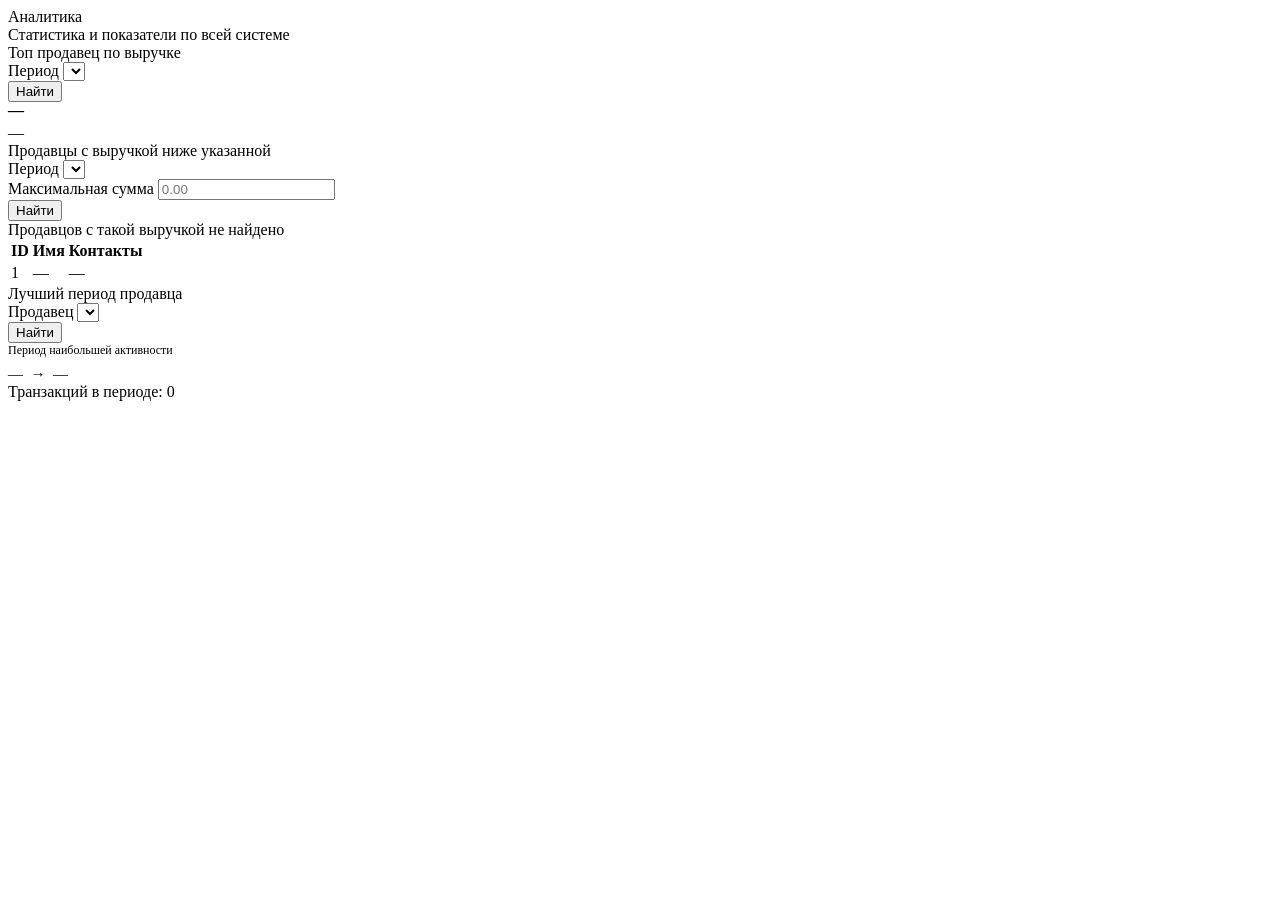
<file: src/main/resources/templates/analytics/index.html>
<!DOCTYPE html>
<html xmlns:th="http://www.thymeleaf.org" lang="ru">
<head>
    <meta charset="UTF-8">
    <meta name="viewport" content="width=device-width, initial-scale=1.0">
    <title>SellerCRM — Аналитика</title>
    <link rel="stylesheet" th:href="@{/css/main.css}">
</head>
<body>

<div th:replace="~{fragments/sidebar :: sidebar('analytics')}"></div>

<main class="main">
    <div class="page-header">
        <div>
            <div class="page-title">Аналитика</div>
            <div class="page-sub">Статистика и показатели по всей системе</div>
        </div>
    </div>

    <div class="page-content">

        <!-- Топ продавец -->
        <div class="card mb-5">
            <div class="card-header">
                <div class="card-title">Топ продавец по выручке</div>
            </div>
            <div class="card-body">
                <form th:action="@{/analytics/top-seller}" method="get" class="inline-form">
                    <div class="form-group">
                        <label class="form-label">Период</label>
                        <select class="form-control" name="period">
                            <option th:each="p : ${periods}"
                                    th:value="${p}"
                                    th:text="${p}"
                                    th:selected="${p == selectedPeriod}">
                            </option>
                        </select>
                    </div>
                    <button class="btn btn-primary" type="submit">Найти</button>
                </form>

                <div class="result-box" th:if="${topSeller != null}">
                    <div style="font-size: 16px; font-weight: 600; margin-bottom: 4px;"
                         th:text="${topSeller.name}">—</div>
                    <div class="text-muted" th:text="${topSeller.contactInfo}">—</div>
                </div>
                <div class="alert alert-error mt-5" th:if="${topSellerError}" th:text="${topSellerError}"></div>
            </div>
        </div>

        <!-- Продавцы ниже суммы -->
        <div class="card mb-5">
            <div class="card-header">
                <div class="card-title">Продавцы с выручкой ниже указанной</div>
            </div>
            <div class="card-body">
                <form th:action="@{/analytics/sellers-below}" method="get" class="inline-form mb-5">
                    <div class="form-group">
                        <label class="form-label">Период</label>
                        <select class="form-control" name="period">
                            <option th:each="p : ${periods}"
                                    th:value="${p}"
                                    th:text="${p}"
                                    th:selected="${p == belowPeriod}">
                            </option>
                        </select>
                    </div>
                    <div class="form-group">
                        <label class="form-label">Максимальная сумма</label>
                        <input class="form-control" type="number" step="0.01" name="amount"
                               th:value="${belowAmount}" placeholder="0.00"/>
                    </div>
                    <button class="btn btn-primary" type="submit">Найти</button>
                </form>

                <div th:if="${sellersBelowResult != null}">
                    <div th:if="${sellersBelowResult.isEmpty()}" class="text-muted">
                        Продавцов с такой выручкой не найдено
                    </div>
                    <div th:if="${!sellersBelowResult.isEmpty()}" class="table-wrap">
                        <table>
                            <thead>
                            <tr>
                                <th>ID</th>
                                <th>Имя</th>
                                <th>Контакты</th>
                            </tr>
                            </thead>
                            <tbody>
                            <tr th:each="seller : ${sellersBelowResult}">
                                <td class="text-muted" th:text="${seller.id}">1</td>
                                <td th:text="${seller.name}">—</td>
                                <td class="text-muted" th:text="${seller.contactInfo}">—</td>
                            </tr>
                            </tbody>
                        </table>
                    </div>
                </div>
                <div class="alert alert-error" th:if="${sellersBelowError}" th:text="${sellersBelowError}"></div>
            </div>
        </div>

        <!-- Лучший период продавца -->
        <div class="card">
            <div class="card-header">
                <div class="card-title">Лучший период продавца</div>
            </div>
            <div class="card-body">
                <form th:action="@{/analytics/best-period}" method="get" class="inline-form">
                    <div class="form-group">
                        <label class="form-label">Продавец</label>
                        <select class="form-control" name="sellerId">
                            <option th:each="seller : ${sellers}"
                                    th:value="${seller.id}"
                                    th:text="${seller.name}"
                                    th:selected="${seller.id == bestPeriodSellerId}">
                            </option>
                        </select>
                    </div>
                    <button class="btn btn-primary" type="submit">Найти</button>
                </form>

                <div class="result-box" th:if="${bestPeriodResult != null}">
                    <div class="text-muted" style="font-size: 12px; margin-bottom: 8px;">Период наибольшей активности</div>
                    <div style="font-size: 15px; font-weight: 500;">
                        <span th:text="${#temporals.format(bestPeriodResult.from, 'dd.MM.yyyy HH:mm')}">—</span>
                        &nbsp;→&nbsp;
                        <span th:text="${#temporals.format(bestPeriodResult.to, 'dd.MM.yyyy HH:mm')}">—</span>
                    </div>
                    <div class="text-muted mt-5">
                        Транзакций в периоде: <span class="text-accent" th:text="${bestPeriodResult.transactionCount}">0</span>
                    </div>
                </div>
                <div class="alert alert-error mt-5" th:if="${bestPeriodError}" th:text="${bestPeriodError}"></div>
            </div>
        </div>

    </div>
</main>

</body>
</html>
</file>
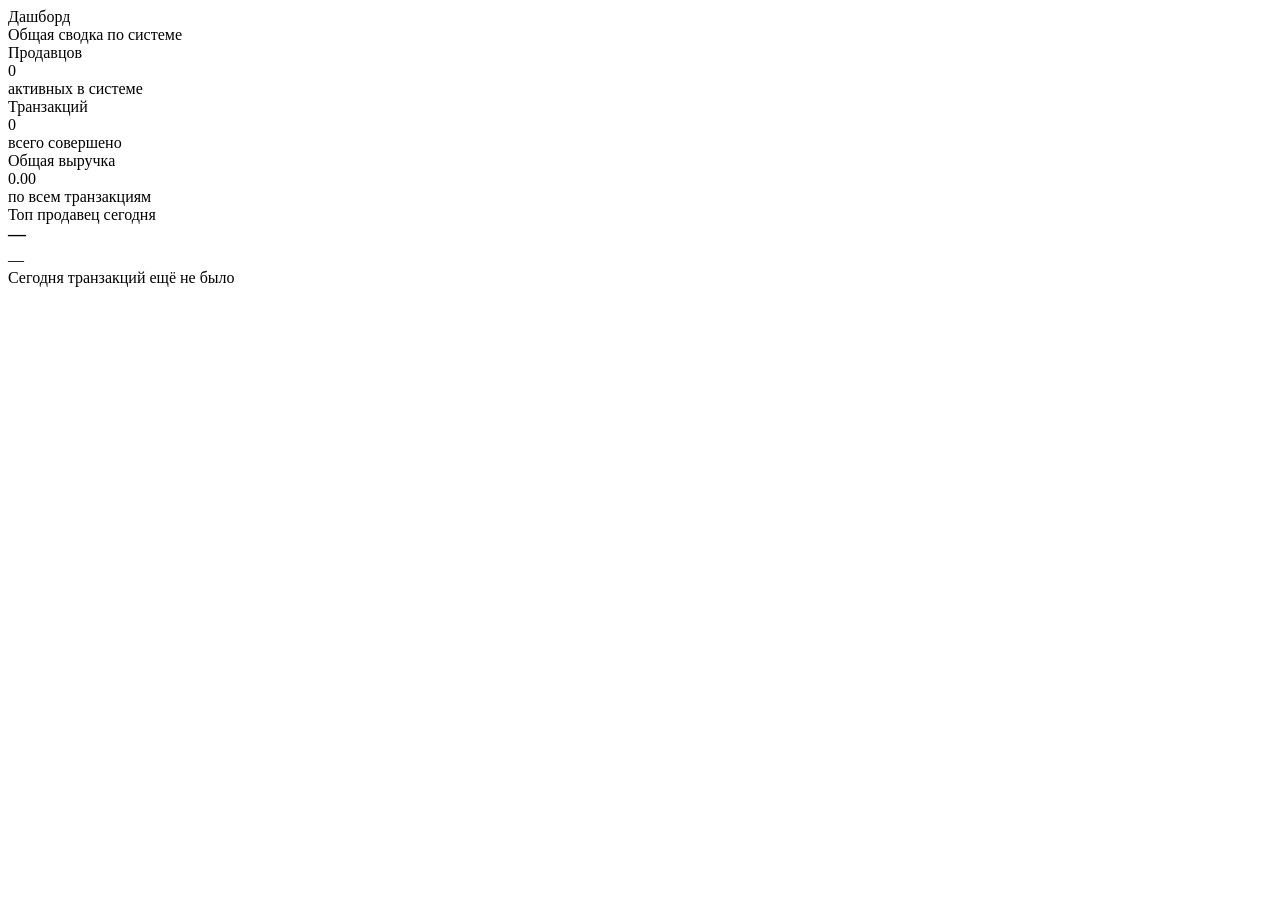
<file: src/main/resources/templates/dashboard.html>
<!DOCTYPE html>
<html xmlns:th="http://www.thymeleaf.org" lang="ru">
<head>
    <meta charset="UTF-8">
    <meta name="viewport" content="width=device-width, initial-scale=1.0">
    <title>SellerCRM — Дашборд</title>
    <link rel="stylesheet" th:href="@{/css/main.css}">
</head>
<body>

<div th:replace="~{fragments/sidebar :: sidebar('dashboard')}"></div>

<main class="main">
    <div class="page-header">
        <div>
            <div class="page-title">Дашборд</div>
            <div class="page-sub">Общая сводка по системе</div>
        </div>
    </div>

    <div class="page-content">

        <div class="stats-grid">
            <div class="stat-card">
                <div class="stat-label">Продавцов</div>
                <div class="stat-value" th:text="${sellerCount}">0</div>
                <div class="stat-sub">активных в системе</div>
            </div>
            <div class="stat-card">
                <div class="stat-label">Транзакций</div>
                <div class="stat-value" th:text="${transactionCount}">0</div>
                <div class="stat-sub">всего совершено</div>
            </div>
            <div class="stat-card">
                <div class="stat-label">Общая выручка</div>
                <div class="stat-value" th:text="${#numbers.formatDecimal(totalRevenue, 1, 2)}">0.00</div>
                <div class="stat-sub">по всем транзакциям</div>
            </div>
        </div>

        <div class="card">
            <div class="card-header">
                <div class="card-title">Топ продавец сегодня</div>
            </div>
            <div class="card-body">
                <div th:if="${topSellerToday != null}">
                    <div style="font-size: 18px; font-weight: 600; margin-bottom: 6px;"
                         th:text="${topSellerToday.name}">—</div>
                    <div class="text-muted" th:text="${topSellerToday.contactInfo}">—</div>
                </div>
                <div th:if="${topSellerToday == null}" class="empty-state">
                    Сегодня транзакций ещё не было
                </div>
            </div>
        </div>

    </div>
</main>

</body>
</html>
</file>
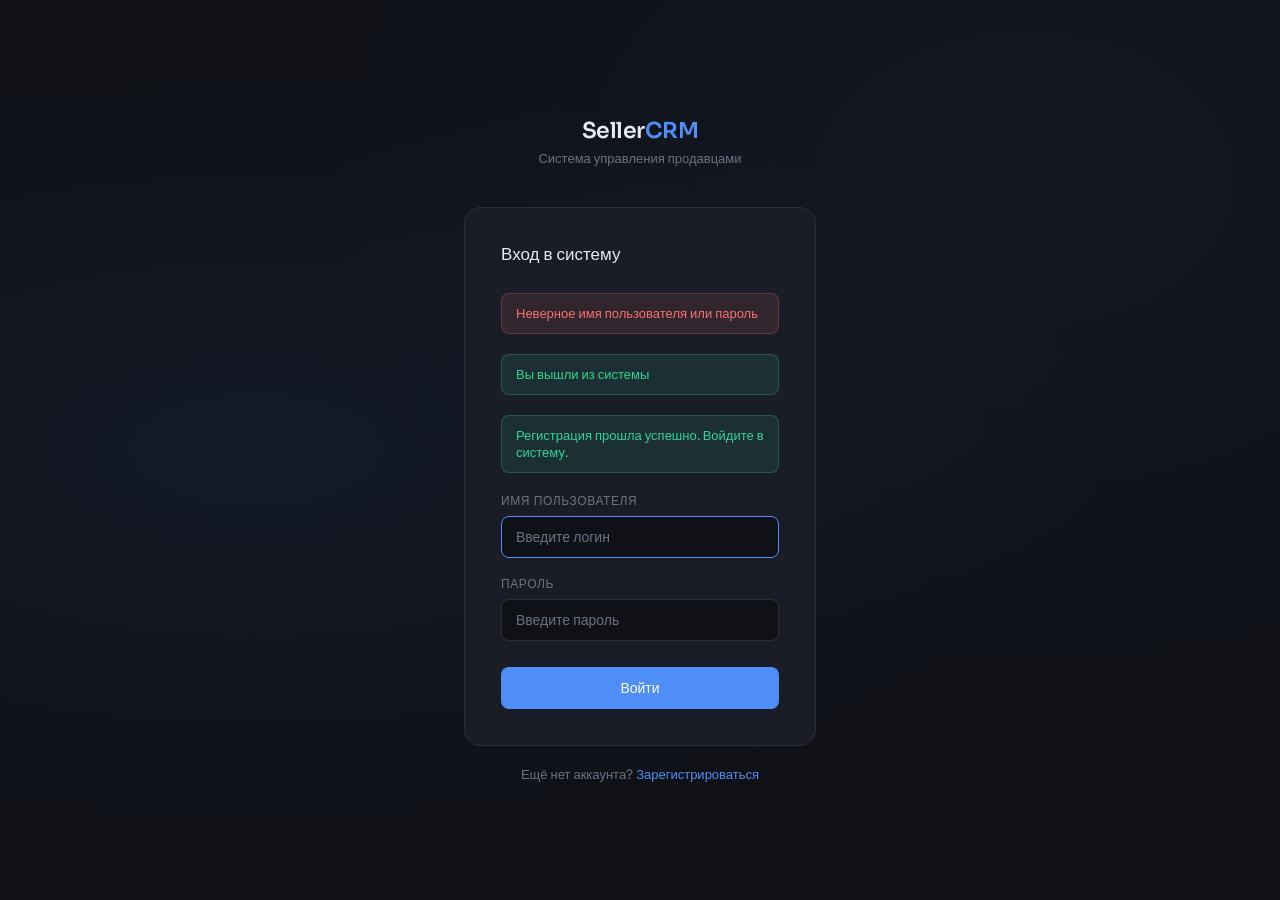
<file: src/main/resources/templates/auth/login.html>
<!DOCTYPE html>
<html xmlns:th="http://www.thymeleaf.org" lang="ru">
<head>
    <meta charset="UTF-8">
    <meta name="viewport" content="width=device-width, initial-scale=1.0">
    <title>SellerCRM — Вход</title>
    <link rel="preconnect" href="https://fonts.googleapis.com">
    <link href="https://fonts.googleapis.com/css2?family=Sora:wght@300;400;500;600&display=swap" rel="stylesheet">
    <style>
        *, *::before, *::after { box-sizing: border-box; margin: 0; padding: 0; }

        :root {
            --bg: #0f1117;
            --surface: #1a1d27;
            --border: #2a2d3a;
            --accent: #4f8ef7;
            --accent-hover: #3a7aee;
            --text: #e8eaf0;
            --text-muted: #6b7280;
            --error: #f87171;
            --success: #34d399;
        }

        body {
            font-family: 'Sora', sans-serif;
            background: var(--bg);
            color: var(--text);
            min-height: 100vh;
            display: flex;
            align-items: center;
            justify-content: center;
            background-image: radial-gradient(ellipse at 20% 50%, rgba(79,142,247,0.07) 0%, transparent 60%),
                              radial-gradient(ellipse at 80% 20%, rgba(79,142,247,0.05) 0%, transparent 50%);
        }

        .login-wrapper { width: 100%; max-width: 400px; padding: 0 24px; }

        .brand { text-align: center; margin-bottom: 40px; }
        .brand-title { font-size: 22px; font-weight: 600; letter-spacing: -0.5px; }
        .brand-title span { color: var(--accent); }
        .brand-sub { font-size: 13px; color: var(--text-muted); margin-top: 6px; font-weight: 300; }

        .card { background: var(--surface); border: 1px solid var(--border); border-radius: 16px; padding: 36px; }
        .card-title { font-size: 17px; font-weight: 500; margin-bottom: 28px; }

        .alert { padding: 11px 14px; border-radius: 8px; font-size: 13px; margin-bottom: 20px; }
        .alert-error { background: rgba(248,113,113,0.1); border: 1px solid rgba(248,113,113,0.25); color: var(--error); }
        .alert-success { background: rgba(52,211,153,0.1); border: 1px solid rgba(52,211,153,0.25); color: var(--success); }

        .form-group { margin-bottom: 18px; }

        label { display: block; font-size: 12px; font-weight: 500; color: var(--text-muted);
                text-transform: uppercase; letter-spacing: 0.6px; margin-bottom: 8px; }

        input { width: 100%; background: var(--bg); border: 1px solid var(--border);
                border-radius: 8px; padding: 11px 14px; font-family: 'Sora', sans-serif;
                font-size: 14px; color: var(--text); outline: none; transition: border-color 0.2s; }

        input:focus { border-color: var(--accent); }
        input::placeholder { color: var(--text-muted); }

        .btn { width: 100%; padding: 12px; background: var(--accent); color: #fff; border: none;
               border-radius: 8px; font-family: 'Sora', sans-serif; font-size: 14px; font-weight: 500;
               cursor: pointer; margin-top: 8px; transition: background 0.2s; }
        .btn:hover { background: var(--accent-hover); }

        .register-link { display: block; text-align: center; margin-top: 20px;
                         font-size: 13px; color: var(--text-muted); }
        .register-link a { color: var(--accent); text-decoration: none; }
        .register-link a:hover { text-decoration: underline; }
    </style>
</head>
<body>

<div class="login-wrapper">
    <div class="brand">
        <div class="brand-title">Seller<span>CRM</span></div>
        <div class="brand-sub">Система управления продавцами</div>
    </div>

    <div class="card">
        <div class="card-title">Вход в систему</div>

        <div class="alert alert-error" th:if="${param.error}">Неверное имя пользователя или пароль</div>
        <div class="alert alert-success" th:if="${param.logout}">Вы вышли из системы</div>
        <div class="alert alert-success" th:if="${param.registered}">Регистрация прошла успешно. Войдите в систему.</div>

        <form th:action="@{/login}" method="post">
            <div class="form-group">
                <label for="username">Имя пользователя</label>
                <input type="text" id="username" name="username" placeholder="Введите логин" autofocus/>
            </div>
            <div class="form-group">
                <label for="password">Пароль</label>
                <input type="password" id="password" name="password" placeholder="Введите пароль"/>
            </div>
            <button class="btn" type="submit">Войти</button>
        </form>
    </div>

    <div class="register-link">
        Ещё нет аккаунта? <a th:href="@{/register}">Зарегистрироваться</a>
    </div>
</div>

</body>
</html>
</file>
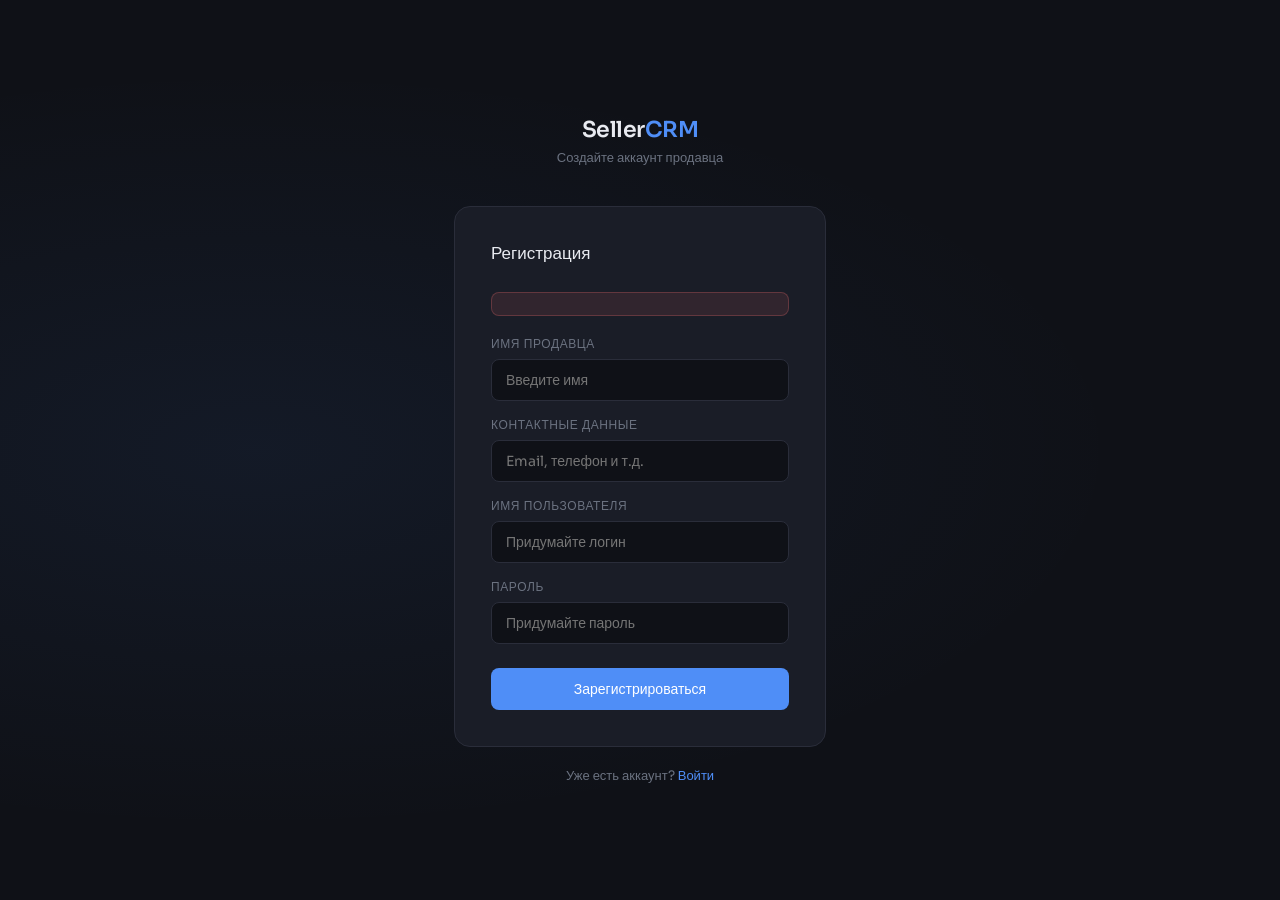
<file: src/main/resources/templates/auth/register.html>
<!DOCTYPE html>
<html xmlns:th="http://www.thymeleaf.org" lang="ru">
<head>
    <meta charset="UTF-8">
    <meta name="viewport" content="width=device-width, initial-scale=1.0">
    <title>SellerCRM — Регистрация</title>
    <link rel="preconnect" href="https://fonts.googleapis.com">
    <link href="https://fonts.googleapis.com/css2?family=Sora:wght@300;400;500;600&display=swap" rel="stylesheet">
    <style>
        *, *::before, *::after { box-sizing: border-box; margin: 0; padding: 0; }

        :root {
            --bg: #0f1117; --surface: #1a1d27; --border: #2a2d3a;
            --accent: #4f8ef7; --accent-hover: #3a7aee;
            --text: #e8eaf0; --text-muted: #6b7280; --error: #f87171;
        }

        body {
            font-family: 'Sora', sans-serif; background: var(--bg); color: var(--text);
            min-height: 100vh; display: flex; align-items: center; justify-content: center;
            background-image: radial-gradient(ellipse at 20% 50%, rgba(79,142,247,0.07) 0%, transparent 60%);
        }

        .wrapper { width: 100%; max-width: 420px; padding: 0 24px; }

        .brand { text-align: center; margin-bottom: 40px; }
        .brand-title { font-size: 22px; font-weight: 600; letter-spacing: -0.5px; }
        .brand-title span { color: var(--accent); }
        .brand-sub { font-size: 13px; color: var(--text-muted); margin-top: 6px; font-weight: 300; }

        .card { background: var(--surface); border: 1px solid var(--border); border-radius: 16px; padding: 36px; }
        .card-title { font-size: 17px; font-weight: 500; margin-bottom: 28px; }

        .alert-error { padding: 11px 14px; border-radius: 8px; font-size: 13px; margin-bottom: 20px;
                       background: rgba(248,113,113,0.1); border: 1px solid rgba(248,113,113,0.25); color: var(--error); }

        .form-group { margin-bottom: 16px; }

        label { display: block; font-size: 12px; font-weight: 500; color: var(--text-muted);
                text-transform: uppercase; letter-spacing: 0.6px; margin-bottom: 8px; }

        input { width: 100%; background: var(--bg); border: 1px solid var(--border); border-radius: 8px;
                padding: 11px 14px; font-family: 'Sora', sans-serif; font-size: 14px;
                color: var(--text); outline: none; transition: border-color 0.2s; }

        input:focus { border-color: var(--accent); }
        .field-error { font-size: 12px; color: var(--error); margin-top: 5px; }

        .btn { width: 100%; padding: 12px; background: var(--accent); color: #fff; border: none;
               border-radius: 8px; font-family: 'Sora', sans-serif; font-size: 14px; font-weight: 500;
               cursor: pointer; margin-top: 8px; transition: background 0.2s; }
        .btn:hover { background: var(--accent-hover); }

        .login-link { display: block; text-align: center; margin-top: 20px;
                      font-size: 13px; color: var(--text-muted); }
        .login-link a { color: var(--accent); text-decoration: none; }
        .login-link a:hover { text-decoration: underline; }
    </style>
</head>
<body>

<div class="wrapper">
    <div class="brand">
        <div class="brand-title">Seller<span>CRM</span></div>
        <div class="brand-sub">Создайте аккаунт продавца</div>
    </div>

    <div class="card">
        <div class="card-title">Регистрация</div>

        <div class="alert-error" th:if="${error}" th:text="${error}"></div>

        <form th:action="@{/register}" method="post" th:object="${request}">
            <div class="form-group">
                <label>Имя продавца</label>
                <input type="text" th:field="*{name}" placeholder="Введите имя"/>
                <div class="field-error" th:if="${#fields.hasErrors('name')}" th:errors="*{name}"></div>
            </div>
            <div class="form-group">
                <label>Контактные данные</label>
                <input type="text" th:field="*{contactInfo}" placeholder="Email, телефон и т.д."/>
                <div class="field-error" th:if="${#fields.hasErrors('contactInfo')}" th:errors="*{contactInfo}"></div>
            </div>
            <div class="form-group">
                <label>Имя пользователя</label>
                <input type="text" th:field="*{username}" placeholder="Придумайте логин"/>
                <div class="field-error" th:if="${#fields.hasErrors('username')}" th:errors="*{username}"></div>
            </div>
            <div class="form-group">
                <label>Пароль</label>
                <input type="password" th:field="*{password}" placeholder="Придумайте пароль"/>
                <div class="field-error" th:if="${#fields.hasErrors('password')}" th:errors="*{password}"></div>
            </div>
            <button class="btn" type="submit">Зарегистрироваться</button>
        </form>
    </div>

    <div class="login-link">
        Уже есть аккаунт? <a th:href="@{/login}">Войти</a>
    </div>
</div>

</body>
</html>
</file>
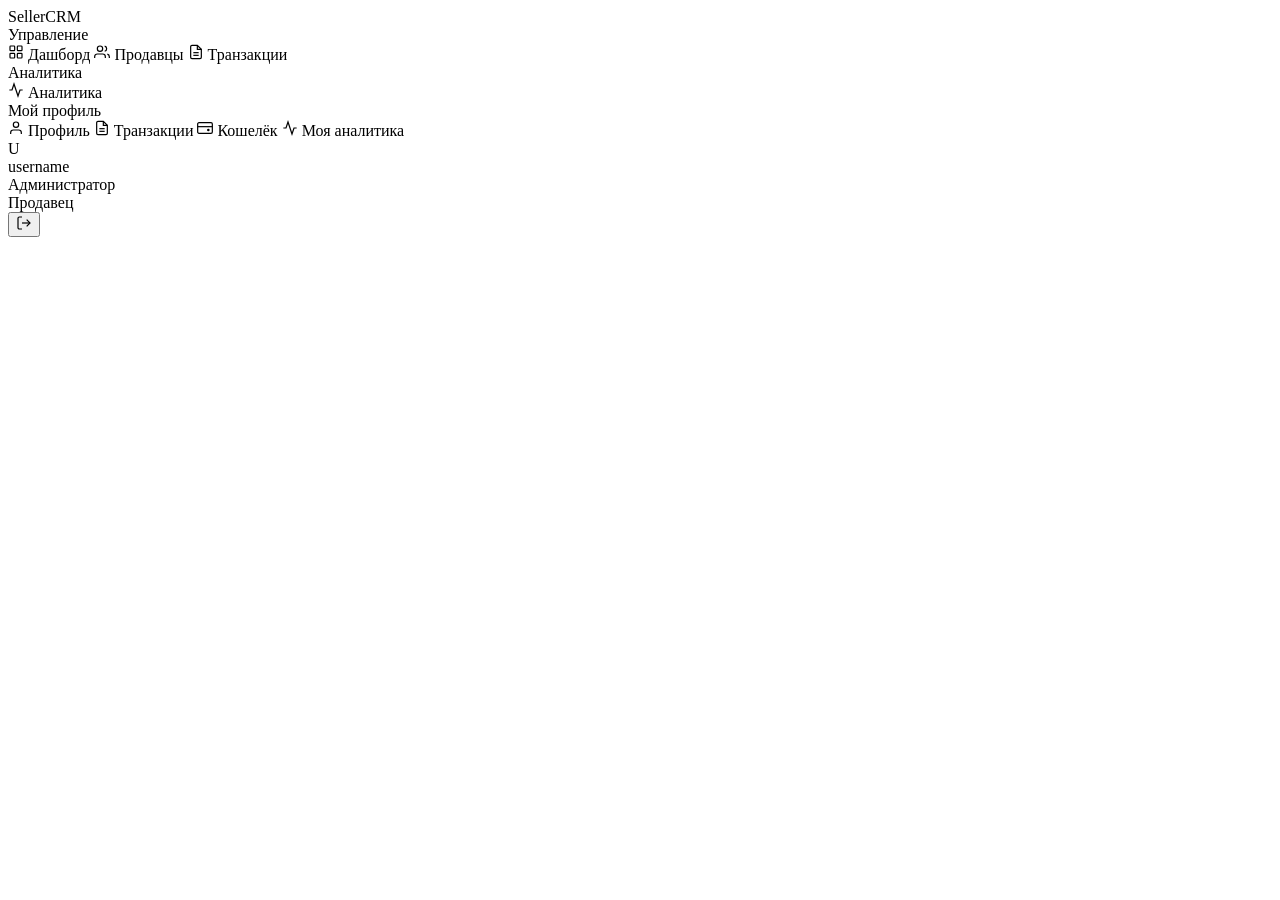
<file: src/main/resources/templates/fragments/sidebar.html>
<!DOCTYPE html>
<html xmlns:th="http://www.thymeleaf.org"
      xmlns:sec="http://www.thymeleaf.org/extras/spring-security">
<body>
<aside th:fragment="sidebar(activePage)" class="sidebar">

    <div class="sidebar-brand">Seller<span>CRM</span></div>

    <nav class="sidebar-nav">

        <div sec:authorize="hasRole('ADMIN')">
            <div class="nav-section-label">Управление</div>

            <a th:href="@{/dashboard}"
               th:classappend="${activePage == 'dashboard'} ? 'active'" class="nav-link">
                <svg width="16" height="16" fill="none" stroke="currentColor" stroke-width="1.8" viewBox="0 0 24 24">
                    <rect x="3" y="3" width="7" height="7" rx="1"/><rect x="14" y="3" width="7" height="7" rx="1"/>
                    <rect x="3" y="14" width="7" height="7" rx="1"/><rect x="14" y="14" width="7" height="7" rx="1"/>
                </svg>
                Дашборд
            </a>

            <a th:href="@{/sellers}"
               th:classappend="${activePage == 'sellers'} ? 'active'" class="nav-link">
                <svg width="16" height="16" fill="none" stroke="currentColor" stroke-width="1.8" viewBox="0 0 24 24">
                    <path d="M17 21v-2a4 4 0 0 0-4-4H5a4 4 0 0 0-4 4v2"/>
                    <circle cx="9" cy="7" r="4"/>
                    <path d="M23 21v-2a4 4 0 0 0-3-3.87M16 3.13a4 4 0 0 1 0 7.75"/>
                </svg>
                Продавцы
            </a>

            <a th:href="@{/transactions}"
               th:classappend="${activePage == 'transactions'} ? 'active'" class="nav-link">
                <svg width="16" height="16" fill="none" stroke="currentColor" stroke-width="1.8" viewBox="0 0 24 24">
                    <path d="M14 2H6a2 2 0 0 0-2 2v16a2 2 0 0 0 2 2h12a2 2 0 0 0 2-2V8z"/>
                    <polyline points="14,2 14,8 20,8"/>
                    <line x1="8" y1="13" x2="16" y2="13"/>
                    <line x1="8" y1="17" x2="16" y2="17"/>
                </svg>
                Транзакции
            </a>

            <div class="nav-section-label">Аналитика</div>

            <a th:href="@{/analytics}"
               th:classappend="${activePage == 'analytics'} ? 'active'" class="nav-link">
                <svg width="16" height="16" fill="none" stroke="currentColor" stroke-width="1.8" viewBox="0 0 24 24">
                    <polyline points="22,12 18,12 15,21 9,3 6,12 2,12"/>
                </svg>
                Аналитика
            </a>
        </div>

        <div sec:authorize="hasRole('SELLER')">
            <div class="nav-section-label">Мой профиль</div>

            <a th:href="@{/my/profile}"
               th:classappend="${activePage == 'my-profile'} ? 'active'" class="nav-link">
                <svg width="16" height="16" fill="none" stroke="currentColor" stroke-width="1.8" viewBox="0 0 24 24">
                    <path d="M20 21v-2a4 4 0 0 0-4-4H8a4 4 0 0 0-4 4v2"/>
                    <circle cx="12" cy="7" r="4"/>
                </svg>
                Профиль
            </a>

            <a th:href="@{/my/transactions}"
               th:classappend="${activePage == 'my-transactions'} ? 'active'" class="nav-link">
                <svg width="16" height="16" fill="none" stroke="currentColor" stroke-width="1.8" viewBox="0 0 24 24">
                    <path d="M14 2H6a2 2 0 0 0-2 2v16a2 2 0 0 0 2 2h12a2 2 0 0 0 2-2V8z"/>
                    <polyline points="14,2 14,8 20,8"/>
                    <line x1="8" y1="13" x2="16" y2="13"/>
                    <line x1="8" y1="17" x2="16" y2="17"/>
                </svg>
                Транзакции
            </a>

            <a th:href="@{/my/wallet}"
               th:classappend="${activePage == 'my-wallet'} ? 'active'" class="nav-link">
                <svg width="16" height="16" fill="none" stroke="currentColor" stroke-width="1.8" viewBox="0 0 24 24">
                    <rect x="1" y="4" width="22" height="16" rx="2"/>
                    <path d="M1 10h22"/>
                    <circle cx="17" cy="15" r="1" fill="currentColor"/>
                </svg>
                Кошелёк
            </a>

            <a th:href="@{/my/analytics}"
               th:classappend="${activePage == 'my-analytics'} ? 'active'" class="nav-link">
                <svg width="16" height="16" fill="none" stroke="currentColor" stroke-width="1.8" viewBox="0 0 24 24">
                    <polyline points="22,12 18,12 15,21 9,3 6,12 2,12"/>
                </svg>
                Моя аналитика
            </a>
        </div>

    </nav>

    <div class="sidebar-user">
        <div class="user-avatar" th:text="${#strings.substring(#authentication.name, 0, 1)}">U</div>
        <div class="user-info">
            <div class="user-name" sec:authentication="name">username</div>
            <div class="user-role" sec:authorize="hasRole('ADMIN')">Администратор</div>
            <div class="user-role" sec:authorize="hasRole('SELLER')">Продавец</div>
        </div>
        <form class="logout-form" th:action="@{/logout}" method="post">
            <button class="logout-btn" type="submit" title="Выйти">
                <svg width="16" height="16" fill="none" stroke="currentColor" stroke-width="1.8" viewBox="0 0 24 24">
                    <path d="M9 21H5a2 2 0 0 1-2-2V5a2 2 0 0 1 2-2h4"/>
                    <polyline points="16,17 21,12 16,7"/>
                    <line x1="21" y1="12" x2="9" y2="12"/>
                </svg>
            </button>
        </form>
    </div>

</aside>
</body>
</html>
</file>
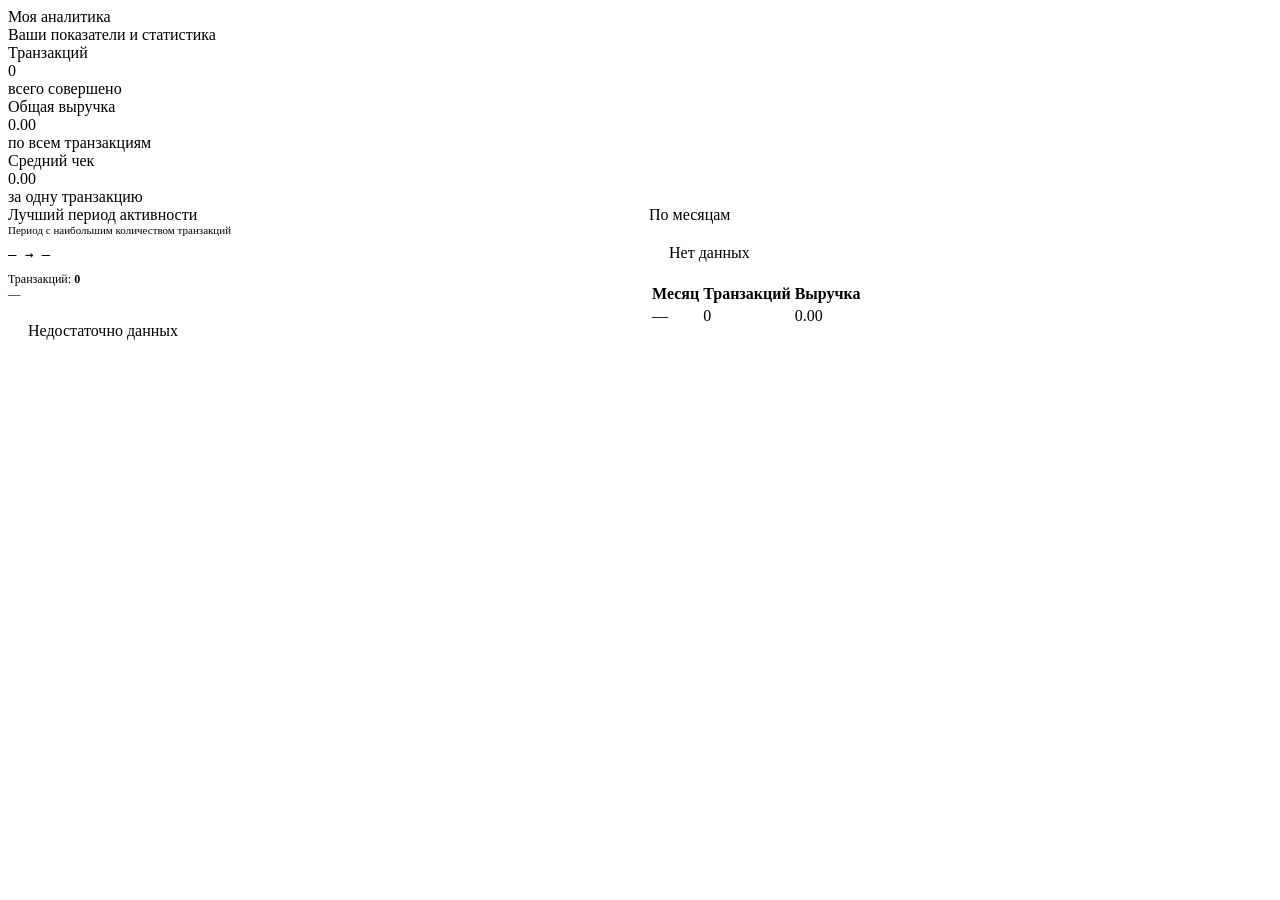
<file: src/main/resources/templates/my/analytics.html>
<!DOCTYPE html>
<html xmlns:th="http://www.thymeleaf.org" lang="ru">
<head>
    <meta charset="UTF-8">
    <meta name="viewport" content="width=device-width, initial-scale=1.0">
    <title>SellerCRM — Моя аналитика</title>
    <link rel="stylesheet" th:href="@{/css/main.css}">
</head>
<body>

<div th:replace="~{fragments/sidebar :: sidebar('my-analytics')}"></div>

<main class="main">
    <div class="page-header">
        <div>
            <div class="page-title">Моя аналитика</div>
            <div class="page-sub">Ваши показатели и статистика</div>
        </div>
    </div>

    <div class="page-content">

        <div class="stats-grid mb-5">
            <div class="stat-card">
                <div class="stat-label">Транзакций</div>
                <div class="stat-value" th:text="${transactionCount}">0</div>
                <div class="stat-sub">всего совершено</div>
            </div>
            <div class="stat-card">
                <div class="stat-label">Общая выручка</div>
                <div class="stat-value" th:text="${#numbers.formatDecimal(totalRevenue, 1, 2)}">0.00</div>
                <div class="stat-sub">по всем транзакциям</div>
            </div>
            <div class="stat-card">
                <div class="stat-label">Средний чек</div>
                <div class="stat-value" th:text="${#numbers.formatDecimal(avgAmount, 1, 2)}">0.00</div>
                <div class="stat-sub">за одну транзакцию</div>
            </div>
        </div>

        <div style="display:grid;grid-template-columns:1fr 1fr;gap:18px">

            <div class="card">
                <div class="card-header"><div class="card-title">Лучший период активности</div></div>
                <div class="card-body">
                    <div th:if="${bestPeriod != null}">
                        <div class="text-dim" style="font-size:11px;margin-bottom:10px">
                            Период с наибольшим количеством транзакций
                        </div>
                        <div style="font-size:14px;font-weight:500;margin-bottom:10px;font-family:'JetBrains Mono',monospace">
                            <span th:text="${#temporals.format(bestPeriod.from, 'dd.MM.yyyy')}">—</span>
                            <span class="text-dim"> → </span>
                            <span th:text="${#temporals.format(bestPeriod.to, 'dd.MM.yyyy')}">—</span>
                        </div>
                        <div class="text-dim" style="font-size:12px">
                            Транзакций:
                            <span class="text-violet" style="font-weight:600"
                                  th:text="${bestPeriod.transactionCount}">0</span>
                        </div>
                    </div>
                    <div th:if="${bestPeriodError != null}" class="text-dim" style="font-size:12.5px" th:text="${bestPeriodError}">—</div>
                    <div th:if="${bestPeriod == null && bestPeriodError == null}" class="empty-state" style="padding:20px">
                        Недостаточно данных
                    </div>
                </div>
            </div>

            <div class="card">
                <div class="card-header">
                    <div class="card-title">По месяцам</div>
                </div>
                <div th:if="${monthlyStats.isEmpty()}" class="empty-state" style="padding:20px">Нет данных</div>
                <div th:if="${!monthlyStats.isEmpty()}" class="table-wrap">
                    <table>
                        <thead>
                        <tr>
                            <th>Месяц</th>
                            <th>Транзакций</th>
                            <th>Выручка</th>
                        </tr>
                        </thead>
                        <tbody>
                        <tr th:each="stat : ${monthlyStats}">
                            <td class="month-name" style="text-transform:capitalize" th:text="${stat.month}">—</td>
                            <td class="text-muted text-mono" th:text="${stat.transactionCount}">0</td>
                            <td class="amount-cell" th:text="${#numbers.formatDecimal(stat.totalAmount, 1, 2)}">0.00</td>
                        </tr>
                        </tbody>
                    </table>
                </div>
            </div>

        </div>

    </div>
</main>

</body>
</html>
</file>
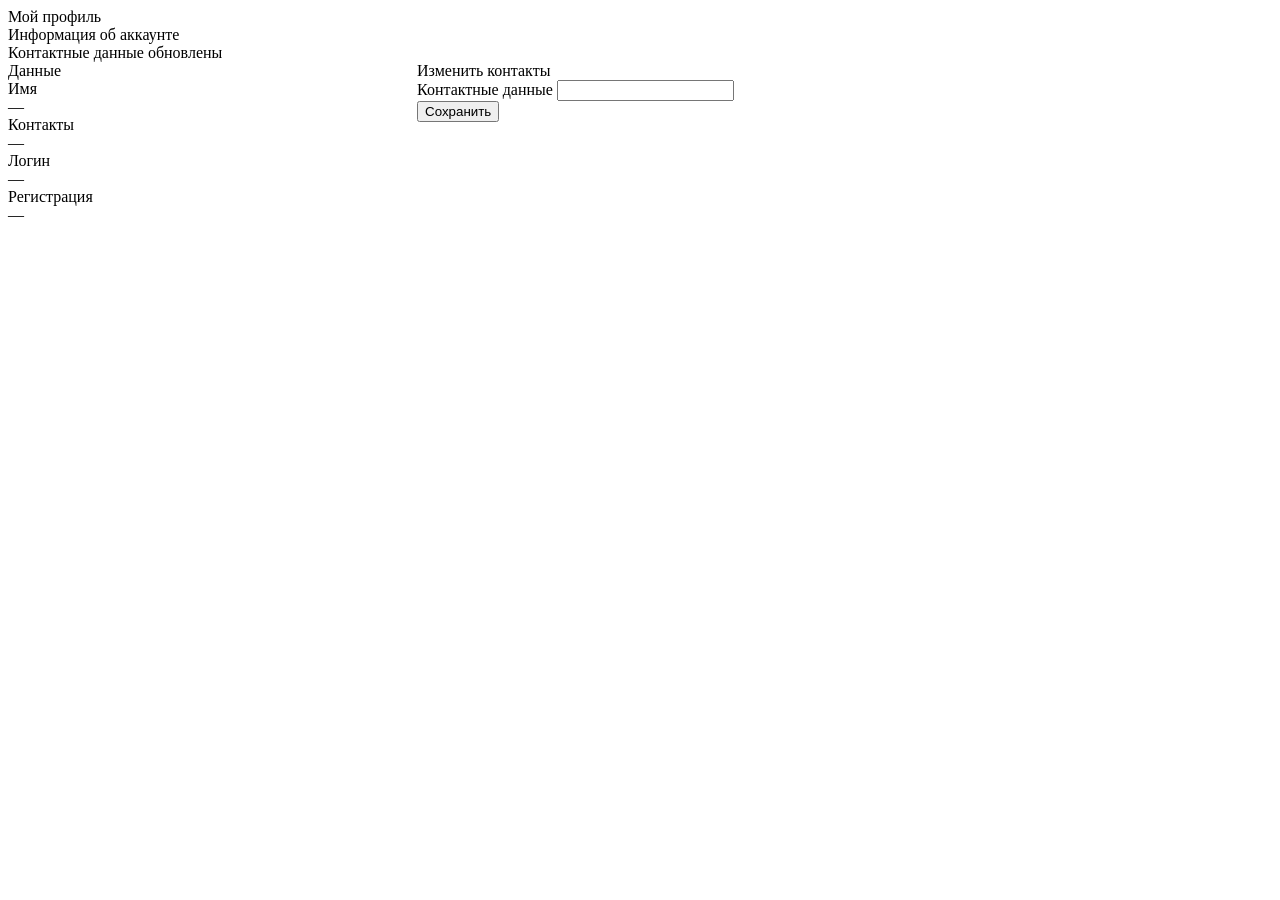
<file: src/main/resources/templates/my/profile.html>
<!DOCTYPE html>
<html xmlns:th="http://www.thymeleaf.org" lang="ru">
<head>
    <meta charset="UTF-8">
    <meta name="viewport" content="width=device-width, initial-scale=1.0">
    <title>SellerCRM — Профиль</title>
    <link rel="stylesheet" th:href="@{/css/main.css}">
</head>
<body>

<div th:replace="~{fragments/sidebar :: sidebar('my-profile')}"></div>

<main class="main">
    <div class="page-header">
        <div>
            <div class="page-title">Мой профиль</div>
            <div class="page-sub">Информация об аккаунте</div>
        </div>
    </div>

    <div class="page-content">

        <div class="alert alert-success" th:if="${param.updated}">Контактные данные обновлены</div>

        <div style="display:grid;grid-template-columns:1fr 1fr;gap:18px;max-width:800px">

            <div class="card">
                <div class="card-header"><div class="card-title">Данные</div></div>
                <div class="card-body">
                    <div class="info-row">
                        <div class="info-key">Имя</div>
                        <div class="info-val" th:text="${seller.name}">—</div>
                    </div>
                    <div class="info-row">
                        <div class="info-key">Контакты</div>
                        <div class="info-val" th:text="${seller.contactInfo}">—</div>
                    </div>
                    <div class="info-row">
                        <div class="info-key">Логин</div>
                        <div class="info-val text-mono" th:text="${username}">—</div>
                    </div>
                    <div class="info-row">
                        <div class="info-key">Регистрация</div>
                        <div class="info-val text-dim"
                             th:text="${#temporals.format(seller.registrationDate, 'dd.MM.yyyy HH:mm')}">—</div>
                    </div>
                </div>
            </div>

            <div class="card">
                <div class="card-header"><div class="card-title">Изменить контакты</div></div>
                <div class="card-body">
                    <form th:action="@{/my/profile}" method="post" th:object="${updateRequest}">
                        <div class="form-group">
                            <label class="form-label">Контактные данные</label>
                            <input class="form-control" type="text" th:field="*{contactInfo}"
                                   th:placeholder="${seller.contactInfo}"/>
                            <div class="field-error" th:if="${#fields.hasErrors('contactInfo')}"
                                 th:errors="*{contactInfo}"></div>
                        </div>
                        <button class="btn btn-primary" type="submit">Сохранить</button>
                    </form>
                </div>
            </div>

        </div>
    </div>
</main>

</body>
</html>
</file>
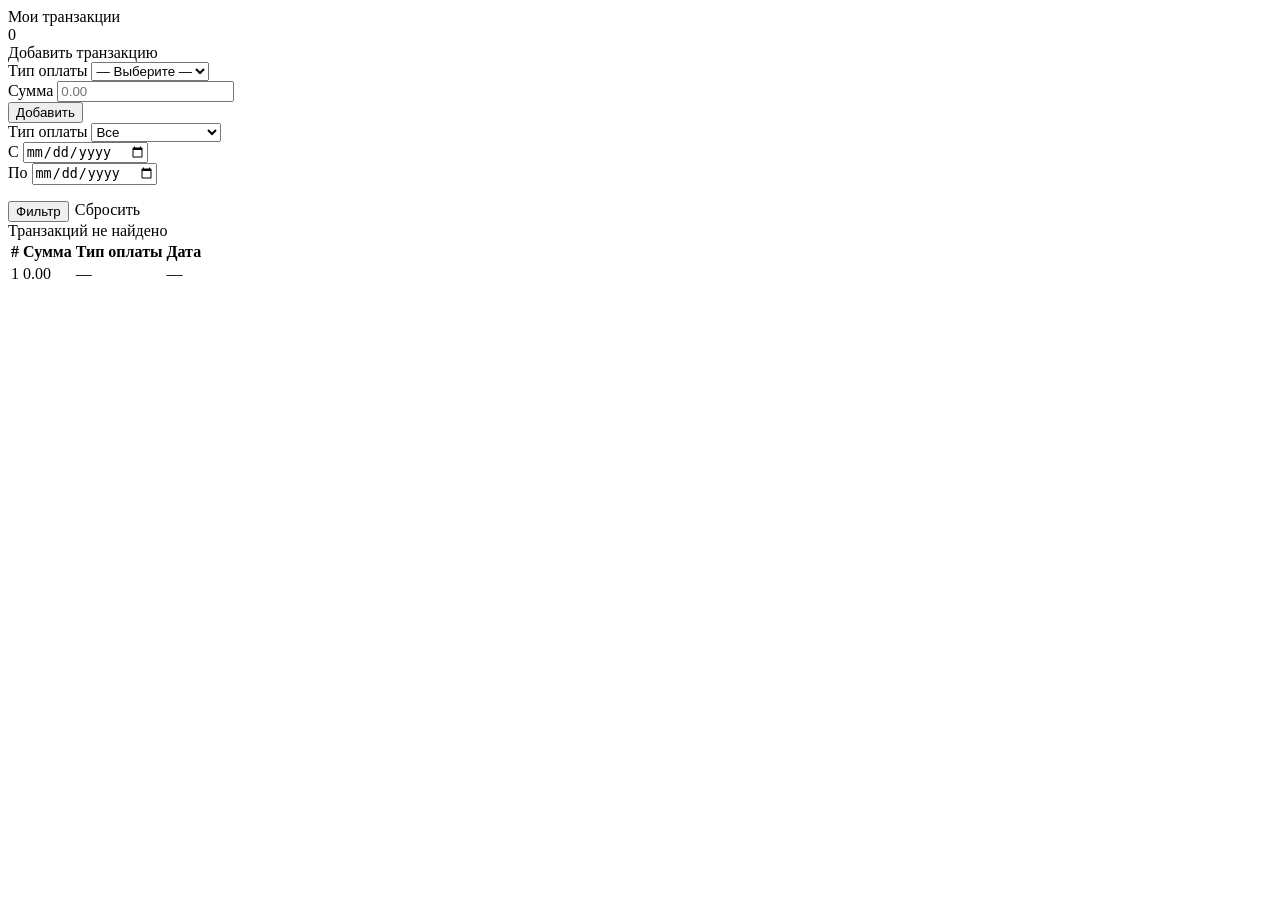
<file: src/main/resources/templates/my/transactions.html>
<!DOCTYPE html>
<html xmlns:th="http://www.thymeleaf.org" lang="ru">
<head>
    <meta charset="UTF-8">
    <meta name="viewport" content="width=device-width, initial-scale=1.0">
    <title>SellerCRM — Мои транзакции</title>
    <link rel="stylesheet" th:href="@{/css/main.css}">
</head>
<body>

<div th:replace="~{fragments/sidebar :: sidebar('my-transactions')}"></div>

<main class="main">
    <div class="page-header">
        <div>
            <div class="page-title">Мои транзакции</div>
            <div class="page-sub" th:text="${transactions.size()} + ' транзакций'">0</div>
        </div>
    </div>

    <div class="page-content">

        <div class="card mb-4">
            <div class="card-header"><div class="card-title">Добавить транзакцию</div></div>
            <div class="card-body">
                <form th:action="@{/my/transactions}" method="post" th:object="${request}">
                    <div class="form-row">
                        <div class="form-group">
                            <label class="form-label">Тип оплаты</label>
                            <select class="form-control" th:field="*{paymentType}">
                                <option value="">— Выберите —</option>
                                <option th:each="type : ${paymentTypes}" th:value="${type}" th:text="${type}"></option>
                            </select>
                            <div class="field-error" th:if="${#fields.hasErrors('paymentType')}" th:errors="*{paymentType}"></div>
                        </div>
                        <div class="form-group">
                            <label class="form-label">Сумма</label>
                            <input class="form-control" type="number" step="0.01" min="0.01"
                                   th:field="*{amount}" placeholder="0.00"/>
                            <div class="field-error" th:if="${#fields.hasErrors('amount')}" th:errors="*{amount}"></div>
                        </div>
                    </div>
                    <button class="btn btn-primary" type="submit">Добавить</button>
                </form>
            </div>
        </div>

        <div class="card">
            <div class="filter-bar">
                <form th:action="@{/my/transactions}" method="get" class="d-flex gap-2 align-center" style="flex-wrap:wrap;width:100%">
                    <div class="form-group" style="margin-bottom:0">
                        <label class="form-label">Тип оплаты</label>
                        <select class="form-control" name="paymentType" style="min-width:130px">
                            <option value="">Все</option>
                            <option th:each="type : ${paymentTypes}"
                                    th:value="${type}"
                                    th:text="${type}"
                                    th:selected="${type.name() == selectedPaymentType}">
                            </option>
                        </select>
                    </div>
                    <div class="form-group" style="margin-bottom:0">
                        <label class="form-label">С</label>
                        <input class="form-control" type="date" name="from" th:value="${from}"/>
                    </div>
                    <div class="form-group" style="margin-bottom:0">
                        <label class="form-label">По</label>
                        <input class="form-control" type="date" name="to" th:value="${to}"/>
                    </div>
                    <div style="margin-top:16px;display:flex;gap:6px">
                        <button class="btn btn-primary" type="submit">Фильтр</button>
                        <a th:href="@{/my/transactions}" class="btn btn-ghost">Сбросить</a>
                    </div>
                </form>
            </div>

            <div th:if="${transactions.isEmpty()}" class="empty-state">Транзакций не найдено</div>
            <div th:if="${!transactions.isEmpty()}" class="table-wrap">
                <table>
                    <thead>
                    <tr>
                        <th>#</th>
                        <th>Сумма</th>
                        <th>Тип оплаты</th>
                        <th>Дата</th>
                    </tr>
                    </thead>
                    <tbody>
                    <tr th:each="tx : ${transactions}">
                        <td class="text-dim text-mono" th:text="${tx.id}">1</td>
                        <td class="amount-cell" th:text="${#numbers.formatDecimal(tx.amount, 1, 2)}">0.00</td>
                        <td>
                                <span th:text="${tx.paymentType}"
                                      th:classappend="${tx.paymentType.name() == 'CASH'} ? 'badge-cash' :
                                                      (${tx.paymentType.name() == 'CARD'} ? 'badge-card' : 'badge-transfer')"
                                      class="badge">—</span>
                        </td>
                        <td class="text-dim"
                            th:text="${#temporals.format(tx.transactionDate, 'dd.MM.yyyy HH:mm')}">—</td>
                    </tr>
                    </tbody>
                </table>
            </div>
        </div>

    </div>
</main>

</body>
</html>
</file>
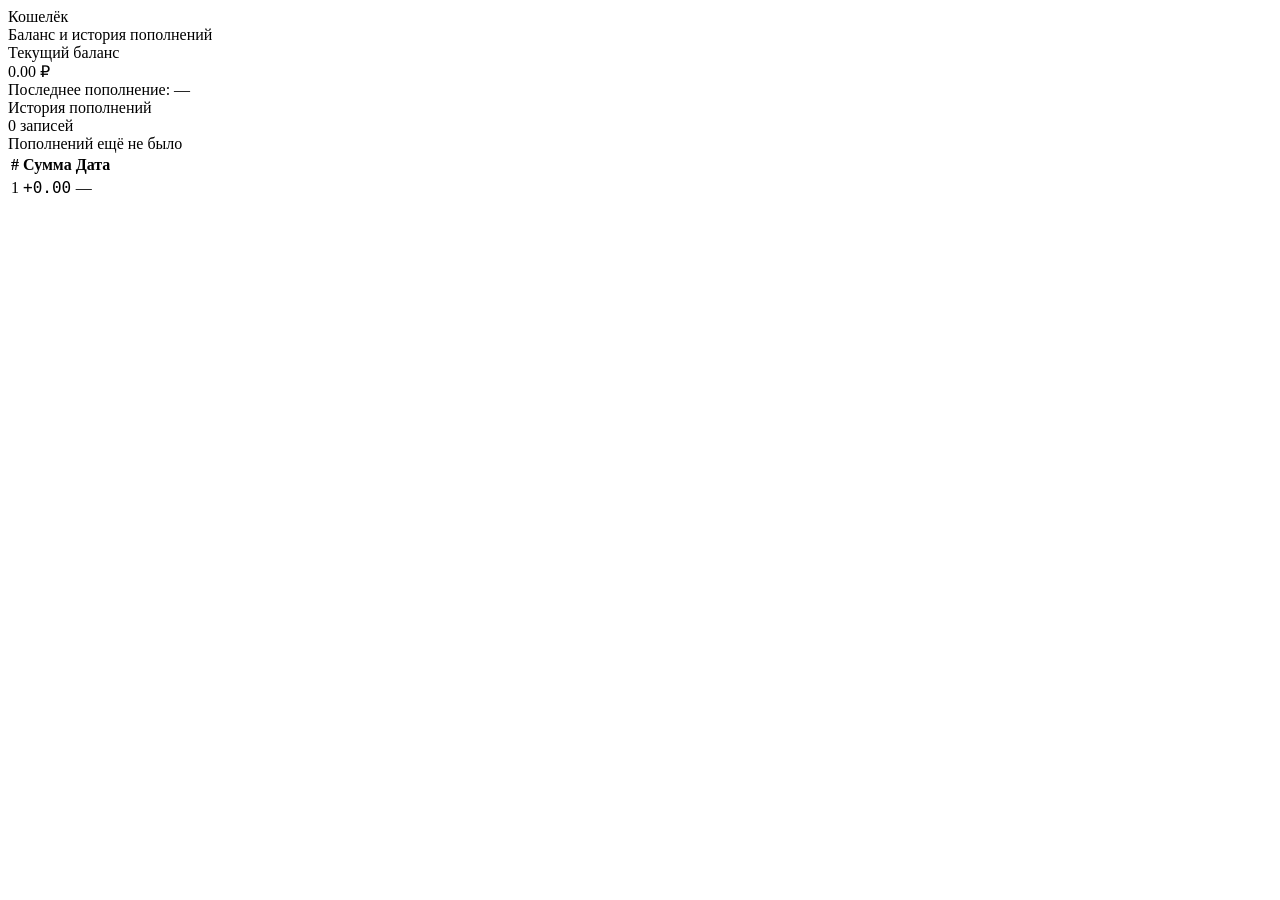
<file: src/main/resources/templates/my/wallet.html>
<!DOCTYPE html>
<html xmlns:th="http://www.thymeleaf.org" lang="ru">
<head>
    <meta charset="UTF-8">
    <meta name="viewport" content="width=device-width, initial-scale=1.0">
    <title>SellerCRM — Кошелёк</title>
    <link rel="stylesheet" th:href="@{/css/main.css}">
</head>
<body>

<div th:replace="~{fragments/sidebar :: sidebar('my-wallet')}"></div>

<main class="main">
    <div class="page-header">
        <div>
            <div class="page-title">Кошелёк</div>
            <div class="page-sub">Баланс и история пополнений</div>
        </div>
    </div>

    <div class="page-content">

        <div class="wallet-card mb-5">
            <div class="wallet-label">Текущий баланс</div>
            <div>
                <span class="wallet-balance" th:text="${#numbers.formatDecimal(wallet.balance, 1, 2)}">0.00</span>
                <span class="wallet-currency">₽</span>
            </div>
            <div class="wallet-updated" th:if="${wallet.updatedAt != null}">
                Последнее пополнение:
                <span th:text="${#temporals.format(wallet.updatedAt, 'dd.MM.yyyy HH:mm')}">—</span>
            </div>
        </div>

        <div class="card">
            <div class="card-header">
                <div class="card-title">История пополнений</div>
                <div class="text-dim" th:text="${history.size()} + ' записей'">0 записей</div>
            </div>
            <div th:if="${history.isEmpty()}" class="empty-state">Пополнений ещё не было</div>
            <div th:if="${!history.isEmpty()}" class="table-wrap">
                <table>
                    <thead>
                    <tr>
                        <th>#</th>
                        <th>Сумма</th>
                        <th>Дата</th>
                    </tr>
                    </thead>
                    <tbody>
                    <tr th:each="wt : ${history}">
                        <td class="text-dim text-mono" th:text="${wt.id}">1</td>
                        <td>
                                <span class="text-success" style="font-family:'JetBrains Mono',monospace;font-weight:500">
                                    +<span th:text="${#numbers.formatDecimal(wt.amount, 1, 2)}">0.00</span>
                                </span>
                        </td>
                        <td class="text-dim"
                            th:text="${#temporals.format(wt.createdAt, 'dd.MM.yyyy HH:mm')}">—</td>
                    </tr>
                    </tbody>
                </table>
            </div>
        </div>

    </div>
</main>

</body>
</html>
</file>
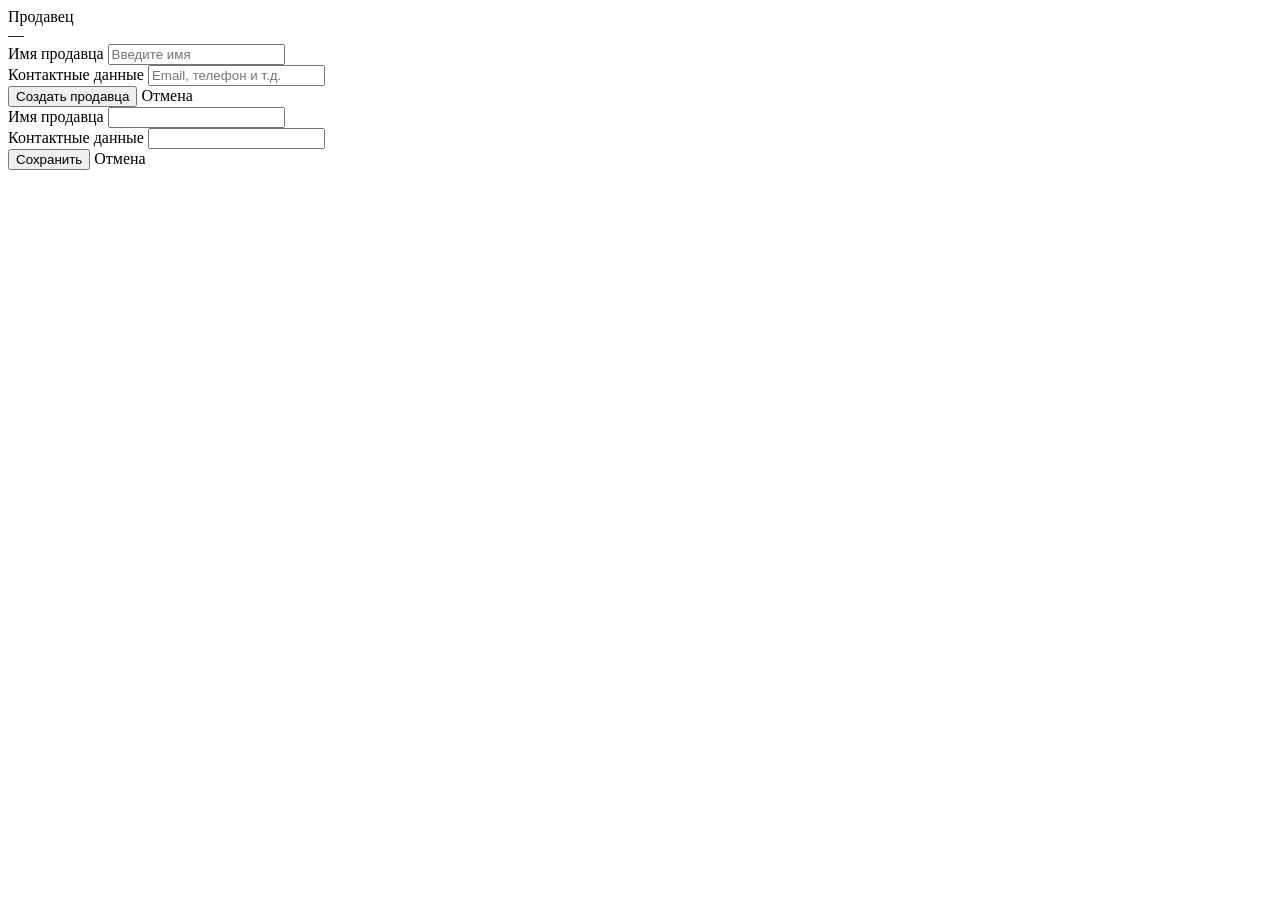
<file: src/main/resources/templates/sellers/form.html>
<!DOCTYPE html>
<html xmlns:th="http://www.thymeleaf.org" lang="ru">
<head>
    <meta charset="UTF-8">
    <meta name="viewport" content="width=device-width, initial-scale=1.0">
    <title th:text="${isEdit} ? 'Редактировать продавца' : 'Новый продавец'">SellerCRM</title>
    <link rel="stylesheet" th:href="@{/css/main.css}">
</head>
<body>

<div th:replace="~{fragments/sidebar :: sidebar('sellers')}"></div>

<main class="main">
    <div class="page-header">
        <div>
            <div class="page-title" th:text="${isEdit} ? 'Редактировать продавца' : 'Новый продавец'">Продавец</div>
            <div class="page-sub" th:text="${isEdit} ? 'Изменить данные продавца' : 'Заполните данные нового продавца'">—</div>
        </div>
    </div>

    <div class="page-content">
        <div class="card" style="max-width: 520px;">
            <div class="card-body">

                <!-- CREATE form -->
                <form th:if="${!isEdit}" th:action="@{/sellers}" method="post" th:object="${request}">
                    <div class="form-group">
                        <label class="form-label">Имя продавца</label>
                        <input class="form-control" type="text" th:field="*{name}" placeholder="Введите имя"/>
                        <div class="field-error" th:if="${#fields.hasErrors('name')}" th:errors="*{name}"></div>
                    </div>
                    <div class="form-group">
                        <label class="form-label">Контактные данные</label>
                        <input class="form-control" type="text" th:field="*{contactInfo}" placeholder="Email, телефон и т.д."/>
                        <div class="field-error" th:if="${#fields.hasErrors('contactInfo')}" th:errors="*{contactInfo}"></div>
                    </div>
                    <div class="d-flex gap-2 mt-5">
                        <button class="btn btn-primary" type="submit">Создать продавца</button>
                        <a th:href="@{/sellers}" class="btn btn-secondary">Отмена</a>
                    </div>
                </form>

                <!-- EDIT form -->
                <form th:if="${isEdit}" th:action="@{/sellers/{id}/edit(id=${sellerId})}" method="post" th:object="${request}">
                    <div class="form-group">
                        <label class="form-label">Имя продавца</label>
                        <input class="form-control" type="text" th:field="*{name}"/>
                        <div class="field-error" th:if="${#fields.hasErrors('name')}" th:errors="*{name}"></div>
                    </div>
                    <div class="form-group">
                        <label class="form-label">Контактные данные</label>
                        <input class="form-control" type="text" th:field="*{contactInfo}"/>
                        <div class="field-error" th:if="${#fields.hasErrors('contactInfo')}" th:errors="*{contactInfo}"></div>
                    </div>
                    <div class="d-flex gap-2 mt-5">
                        <button class="btn btn-primary" type="submit">Сохранить</button>
                        <a th:href="@{/sellers}" class="btn btn-secondary">Отмена</a>
                    </div>
                </form>

            </div>
        </div>
    </div>
</main>

</body>
</html>
</file>
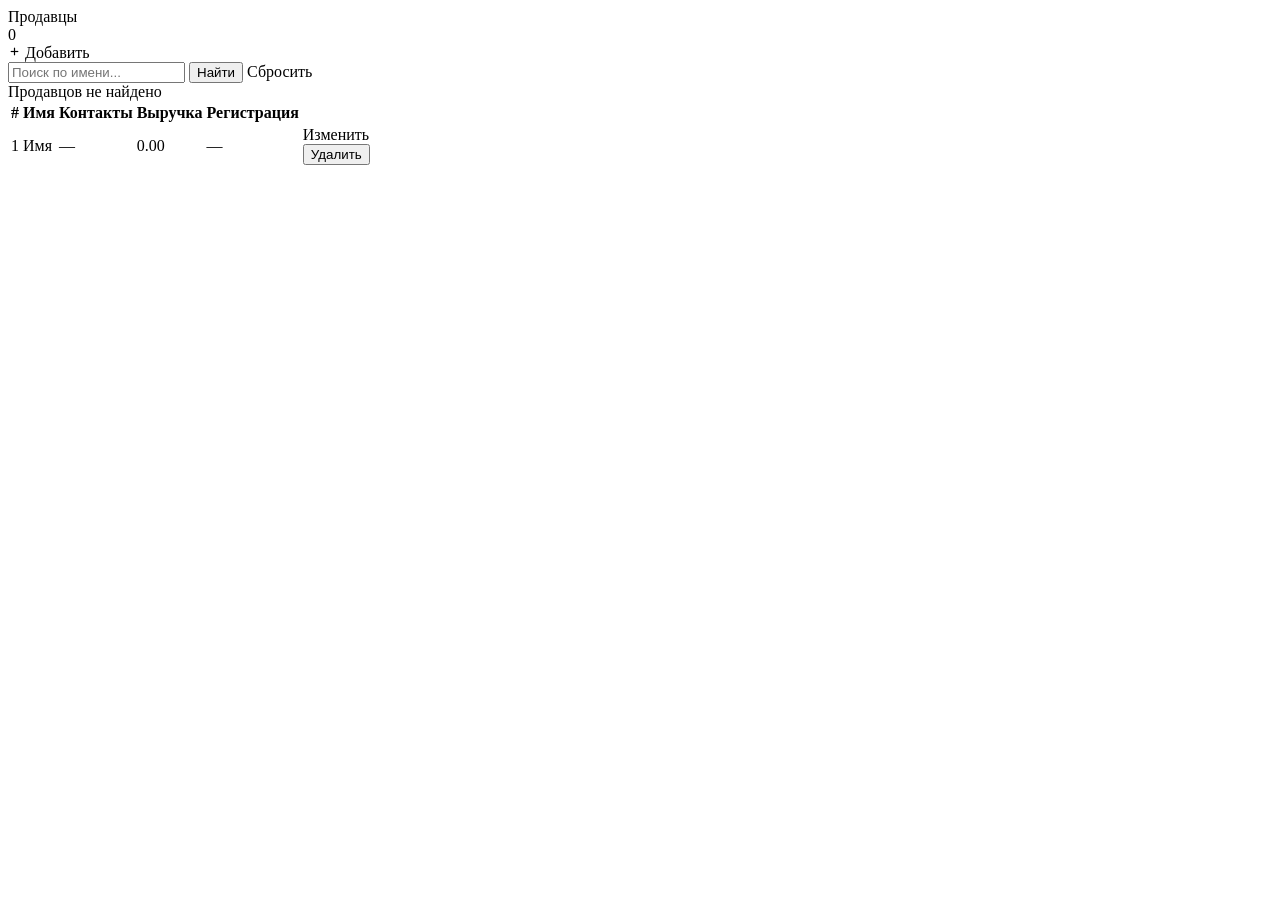
<file: src/main/resources/templates/sellers/list.html>
<!DOCTYPE html>
<html xmlns:th="http://www.thymeleaf.org" lang="ru">
<head>
    <meta charset="UTF-8">
    <meta name="viewport" content="width=device-width, initial-scale=1.0">
    <title>SellerCRM — Продавцы</title>
    <link rel="stylesheet" th:href="@{/css/main.css}">
</head>
<body>

<div th:replace="~{fragments/sidebar :: sidebar('sellers')}"></div>

<main class="main">
    <div class="page-header">
        <div>
            <div class="page-title">Продавцы</div>
            <div class="page-sub" th:text="${sellers.size()} + ' активных продавцов'">0</div>
        </div>
        <a th:href="@{/sellers/new}" class="btn btn-primary">
            <svg width="13" height="13" fill="none" stroke="currentColor" stroke-width="2.2" viewBox="0 0 24 24">
                <line x1="12" y1="5" x2="12" y2="19"/><line x1="5" y1="12" x2="19" y2="12"/>
            </svg>
            Добавить
        </a>
    </div>

    <div class="page-content">

        <form th:action="@{/sellers}" method="get" class="search-bar">
            <input class="search-input" type="text" name="search"
                   th:value="${search}" placeholder="Поиск по имени..."/>
            <button class="btn btn-secondary" type="submit">Найти</button>
            <a th:if="${search != null}" th:href="@{/sellers}" class="btn btn-ghost">Сбросить</a>
        </form>

        <div class="card">
            <div th:if="${sellers.isEmpty()}" class="empty-state">Продавцов не найдено</div>
            <div th:if="${!sellers.isEmpty()}" class="table-wrap">
                <table>
                    <thead>
                    <tr>
                        <th>#</th>
                        <th>Имя</th>
                        <th>Контакты</th>
                        <th>Выручка</th>
                        <th>Регистрация</th>
                        <th></th>
                    </tr>
                    </thead>
                    <tbody>
                    <tr th:each="seller : ${sellers}">
                        <td class="text-dim text-mono" th:text="${seller.id}">1</td>
                        <td style="font-weight:500" th:text="${seller.name}">Имя</td>
                        <td class="text-muted" th:text="${seller.contactInfo}">—</td>
                        <td class="amount-cell"
                            th:text="${revenueMap.containsKey(seller.id)} ? ${#numbers.formatDecimal(revenueMap.get(seller.id), 1, 2)} : '0.00'">
                            0.00
                        </td>
                        <td class="text-dim"
                            th:text="${#temporals.format(seller.registrationDate, 'dd.MM.yyyy')}">—</td>
                        <td>
                            <div class="d-flex gap-2">
                                <a th:href="@{/sellers/{id}/edit(id=${seller.id})}"
                                   class="btn btn-secondary btn-sm">Изменить</a>
                                <form th:action="@{/sellers/{id}/delete(id=${seller.id})}" method="post"
                                      onsubmit="return confirm('Удалить продавца?')">
                                    <button class="btn btn-danger btn-sm" type="submit">Удалить</button>
                                </form>
                            </div>
                        </td>
                    </tr>
                    </tbody>
                </table>
            </div>
        </div>
    </div>
</main>

</body>
</html>
</file>
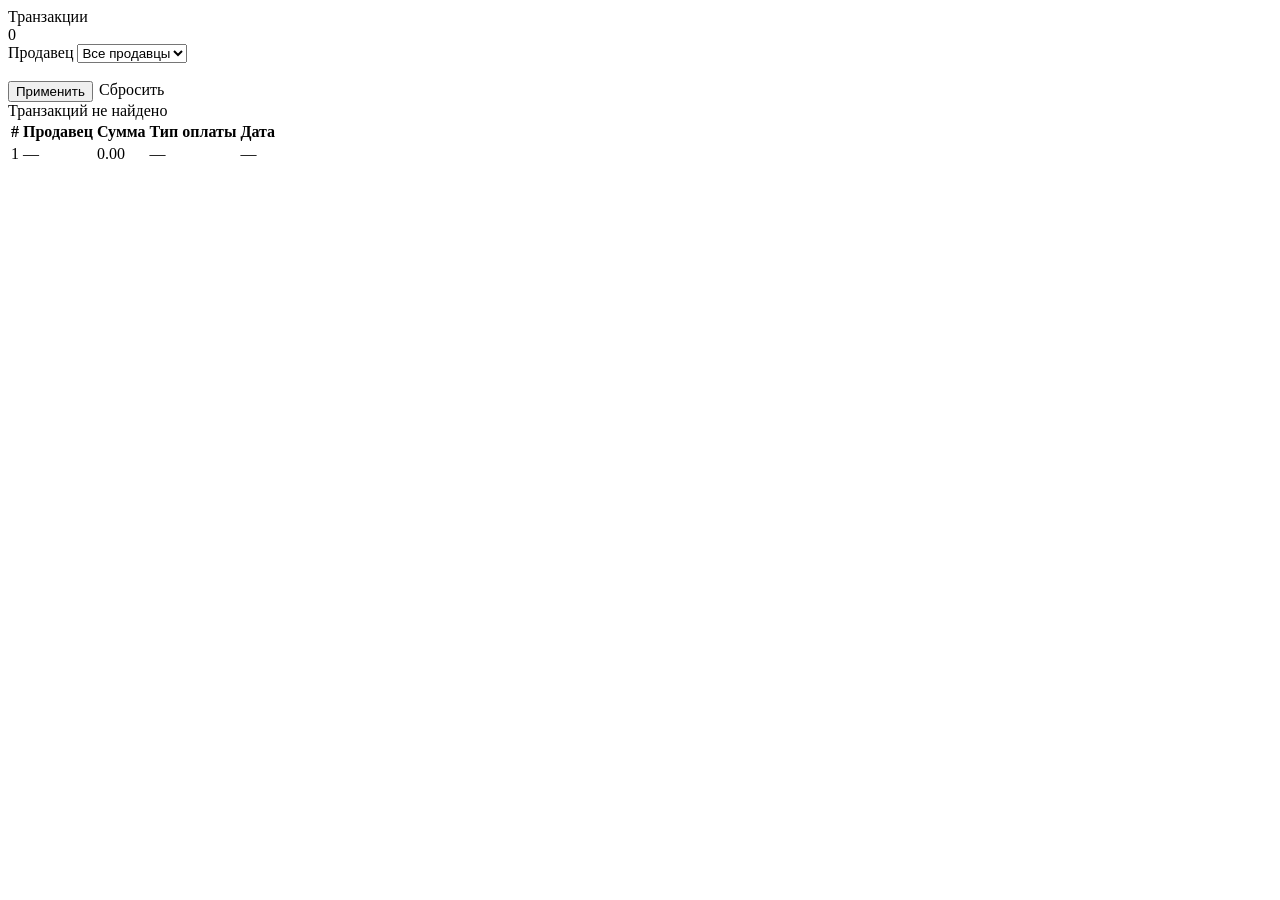
<file: src/main/resources/templates/transactions/list.html>
<!DOCTYPE html>
<html xmlns:th="http://www.thymeleaf.org" lang="ru">
<head>
    <meta charset="UTF-8">
    <meta name="viewport" content="width=device-width, initial-scale=1.0">
    <title>SellerCRM — Транзакции</title>
    <link rel="stylesheet" th:href="@{/css/main.css}">
</head>
<body>

<div th:replace="~{fragments/sidebar :: sidebar('transactions')}"></div>

<main class="main">
    <div class="page-header">
        <div>
            <div class="page-title">Транзакции</div>
            <div class="page-sub" th:text="${transactions.size()} + ' транзакций'">0</div>
        </div>
    </div>

    <div class="page-content">
        <div class="card">

            <div class="filter-bar">
                <form th:action="@{/transactions}" method="get" class="d-flex gap-2 align-center" style="flex-wrap:wrap;width:100%">
                    <div class="form-group" style="min-width:180px;margin-bottom:0">
                        <label class="form-label">Продавец</label>
                        <select class="form-control" name="sellerId">
                            <option value="">Все продавцы</option>
                            <option th:each="seller : ${sellers}"
                                    th:value="${seller.id}"
                                    th:text="${seller.name}"
                                    th:selected="${seller.id == selectedSellerId}">
                            </option>
                        </select>
                    </div>
                    <div style="margin-top:18px;display:flex;gap:6px">
                        <button class="btn btn-primary" type="submit">Применить</button>
                        <a th:if="${selectedSellerId != null}" th:href="@{/transactions}" class="btn btn-ghost">Сбросить</a>
                    </div>
                </form>
            </div>

            <div th:if="${transactions.isEmpty()}" class="empty-state">Транзакций не найдено</div>
            <div th:if="${!transactions.isEmpty()}" class="table-wrap">
                <table>
                    <thead>
                    <tr>
                        <th>#</th>
                        <th>Продавец</th>
                        <th>Сумма</th>
                        <th>Тип оплаты</th>
                        <th>Дата</th>
                    </tr>
                    </thead>
                    <tbody>
                    <tr th:each="tx : ${transactions}">
                        <td class="text-dim text-mono" th:text="${tx.id}">1</td>
                        <td style="font-weight:500"
                            th:text="${sellerNames.containsKey(tx.sellerId)} ? ${sellerNames.get(tx.sellerId)} : tx.sellerId">—</td>
                        <td class="amount-cell" th:text="${#numbers.formatDecimal(tx.amount, 1, 2)}">0.00</td>
                        <td>
                                <span th:text="${tx.paymentType}"
                                      th:classappend="${tx.paymentType.name() == 'CASH'} ? 'badge-cash' :
                                                      (${tx.paymentType.name() == 'CARD'} ? 'badge-card' : 'badge-transfer')"
                                      class="badge">—</span>
                        </td>
                        <td class="text-dim"
                            th:text="${#temporals.format(tx.transactionDate, 'dd.MM.yyyy HH:mm')}">—</td>
                    </tr>
                    </tbody>
                </table>
            </div>
        </div>
    </div>
</main>

</body>
</html>
</file>
